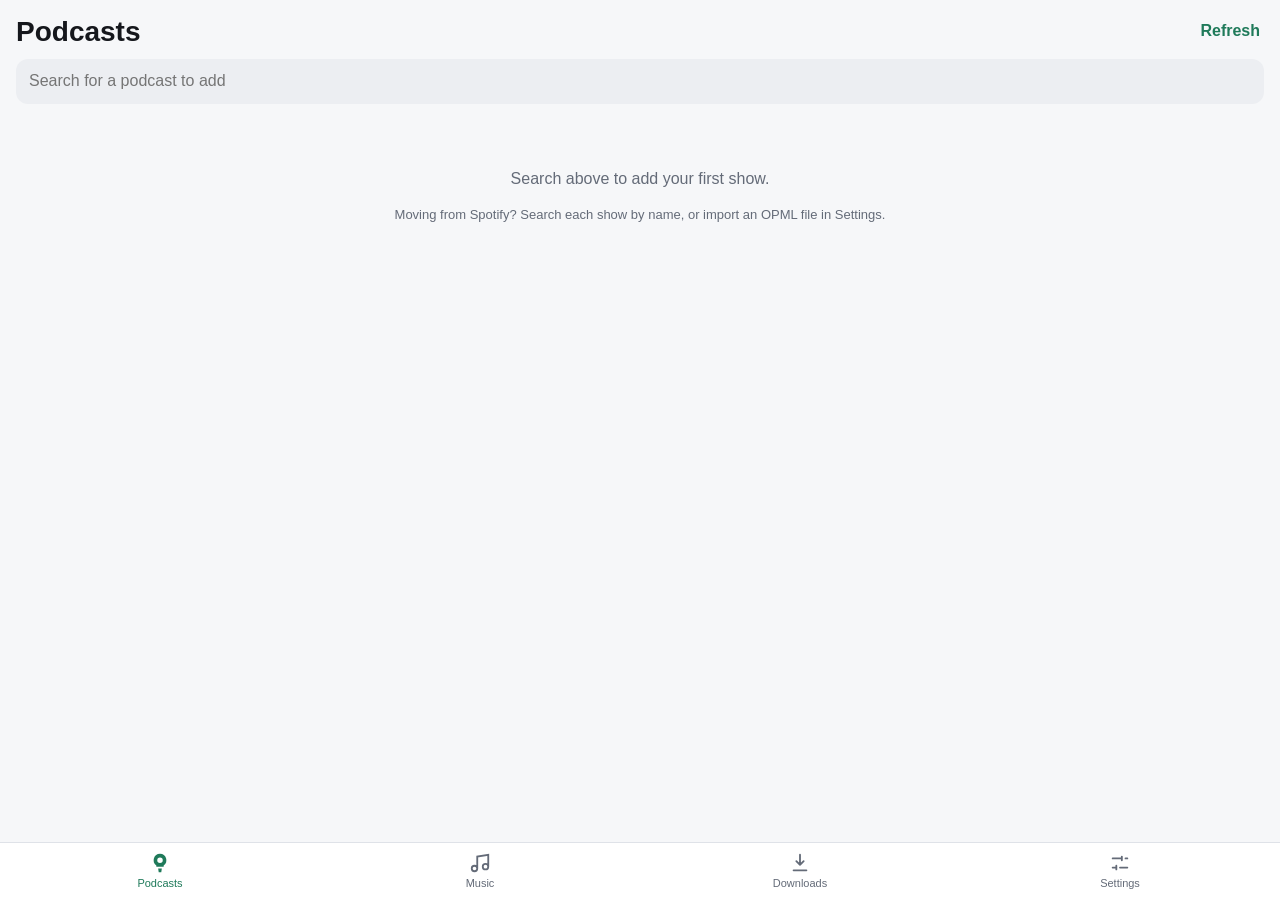
<file: index.html>
<!doctype html>
<html lang="en">
<head>
  <meta charset="utf-8">
  <meta name="viewport" content="width=device-width, initial-scale=1, viewport-fit=cover">
  <title>Podplayer</title>
  <meta name="description" content="Podcasts and your Google Drive music, free.">
  <meta name="theme-color" content="#0f1115" media="(prefers-color-scheme: dark)">
  <meta name="theme-color" content="#f6f7f9" media="(prefers-color-scheme: light)">
  <meta name="apple-mobile-web-app-capable" content="yes">
  <meta name="mobile-web-app-capable" content="yes">
  <meta name="apple-mobile-web-app-status-bar-style" content="black-translucent">
  <meta name="apple-mobile-web-app-title" content="Podplayer">
  <link rel="apple-touch-icon" href="icons/icon-180.png">
  <link rel="icon" href="icons/icon-192.png">
  <link rel="manifest" href="manifest.webmanifest">
  <link rel="stylesheet" href="css/app.css">
</head>
<body>
  <main id="main"></main>

  <div id="mini" class="mini" data-act="open-full" hidden>
    <div class="mini-progress"></div>
    <img class="mini-art" alt="">
    <div class="mini-text"><span class="mini-title"></span><span class="mini-sub"></span></div>
    <button class="icon-btn mini-toggle" data-act="toggle" aria-label="Play or pause"></button>
  </div>

  <nav class="tabs">
    <button data-act="tab" data-tab="podcasts" class="active">
      <svg viewBox="0 0 24 24"><path d="M12 2a7 7 0 0 0-4 12.7V16h8v-1.3A7 7 0 0 0 12 2zm0 4a3 3 0 1 1 0 6 3 3 0 0 1 0-6zM10 18h4l-.6 4h-2.8z"/></svg>
      <span>Podcasts</span>
    </button>
    <button data-act="tab" data-tab="music">
      <svg viewBox="0 0 24 24"><path d="M9 18V5l12-2v13M9 18a3 3 0 1 1-6 0 3 3 0 0 1 6 0zm12-2a3 3 0 1 1-6 0 3 3 0 0 1 6 0z" fill="none" stroke="currentColor" stroke-width="2"/></svg>
      <span>Music</span>
    </button>
    <button data-act="tab" data-tab="downloads">
      <svg viewBox="0 0 24 24"><path d="M12 3v11m0 0l-4-4m4 4l4-4M5 20h14" fill="none" stroke="currentColor" stroke-width="2" stroke-linecap="round"/></svg>
      <span>Downloads</span>
    </button>
    <button data-act="tab" data-tab="settings">
      <svg viewBox="0 0 24 24"><path d="M4 7h10m4 0h2M4 17h4m4 0h8M14 5v4m-6 6v4" fill="none" stroke="currentColor" stroke-width="2" stroke-linecap="round"/></svg>
      <span>Settings</span>
    </button>
  </nav>

  <section id="full" class="full" aria-label="Now playing">
    <button class="grab" data-act="close-full" aria-label="Close player"></button>
    <div class="full-body"></div>
  </section>

  <div id="sheet" class="sheet"></div>
  <div id="toast" class="toast" role="status"></div>

  <script type="module" src="js/app.js"></script>
</body>
</html>
</file>
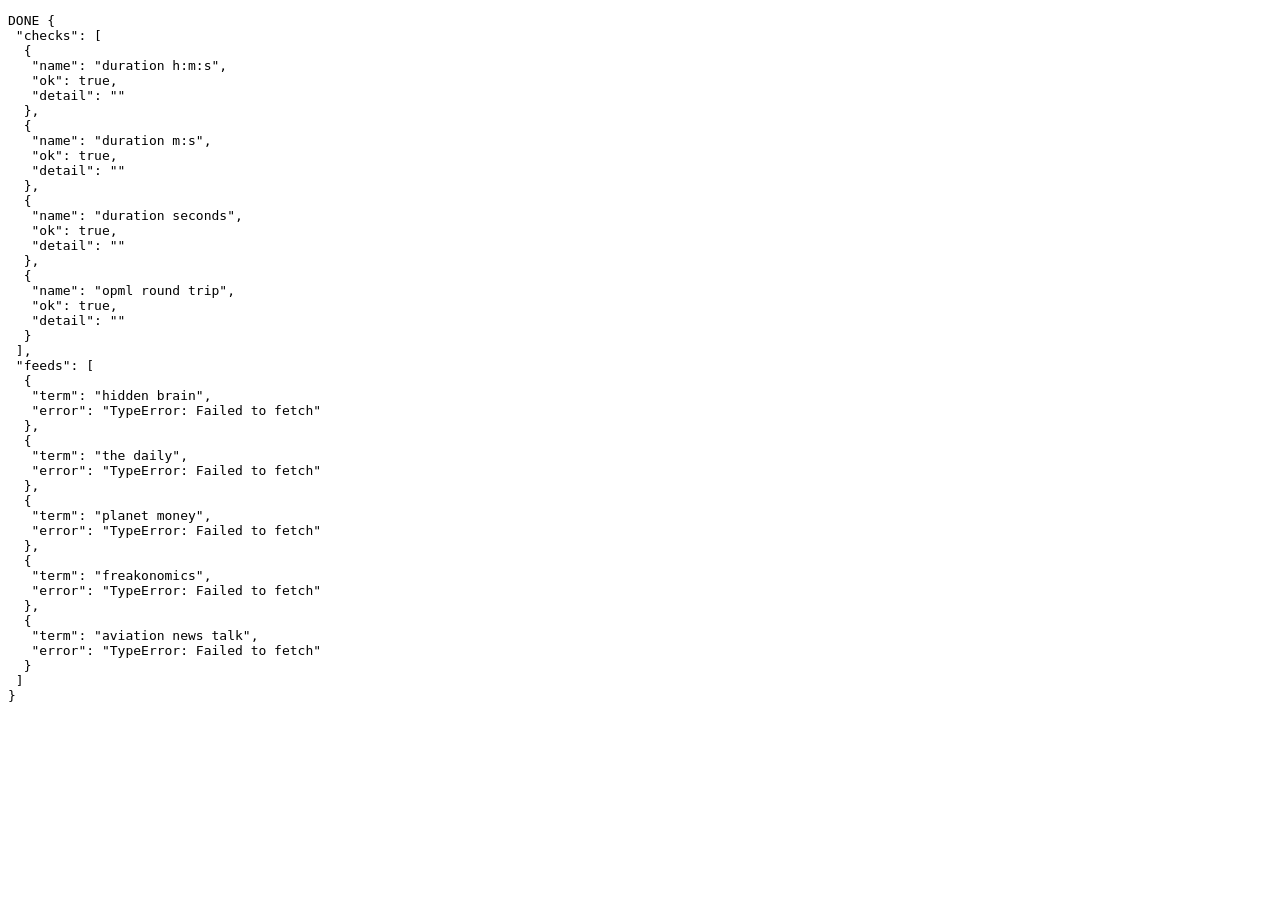
<file: test/parser.html>
<!doctype html>
<meta charset="utf-8">
<title>Parser test</title>
<pre id="out">running</pre>
<script type="module">
  import { search, loadFeed, parseDuration, parseOpml, buildOpml } from '../js/podcasts.js';
  const out = document.getElementById('out');
  const results = { checks: [], feeds: [] };
  const check = (name, ok, detail = '') => results.checks.push({ name, ok, detail });

  check('duration h:m:s', parseDuration('1:02:03') === 3723);
  check('duration m:s', parseDuration('62:03') === 3723);
  check('duration seconds', parseDuration('3723') === 3723);
  const opml = buildOpml([{ title: 'A & B', feedUrl: 'https://x.test/feed?a=1&b=2' }]);
  check('opml round trip', parseOpml(opml)[0] === 'https://x.test/feed?a=1&b=2');

  const terms = ['hidden brain', 'the daily', 'planet money', 'freakonomics', 'aviation news talk'];
  for (const term of terms) {
    try {
      const hits = await search(term);
      const hit = hits[0];
      const { podcast, episodes } = await loadFeed(hit.feedUrl);
      const e = episodes[0];
      results.feeds.push({
        term, feed: hit.feedUrl, title: podcast.title, art: Boolean(podcast.artwork),
        episodes: episodes.length, first: e?.title, audio: e?.audioUrl?.slice(0, 60), duration: e?.duration,
        date: e ? new Date(e.pubDate).toISOString().slice(0, 10) : null,
        uniqueIds: new Set(episodes.map(x => x.id)).size === episodes.length,
      });
    } catch (err) {
      results.feeds.push({ term, error: String(err) });
    }
  }
  out.textContent = 'DONE ' + JSON.stringify(results, null, 1);
</script>
</file>
<file: css/app.css>
:root {
  --bg: #f6f7f9;
  --surface: #ffffff;
  --surface-2: #eceef2;
  --text: #15171c;
  --muted: #646b78;
  --accent: #1f7a5a;
  --accent-text: #ffffff;
  --line: #dfe2e8;
  --danger: #b3261e;
  --shadow: 0 8px 30px rgba(0, 0, 0, .12);
  --tabs-h: 58px;
  --mini-h: 62px;
  --safe-b: env(safe-area-inset-bottom, 0px);
  --safe-t: env(safe-area-inset-top, 0px);
  color-scheme: light;
}
@media (prefers-color-scheme: dark) {
  :root:not([data-theme="light"]) {
    --bg: #0f1115;
    --surface: #181b21;
    --surface-2: #232730;
    --text: #eef0f4;
    --muted: #9aa1ad;
    --accent: #3ccf95;
    --accent-text: #08140f;
    --line: #2a2f38;
    --danger: #ff8a80;
    --shadow: 0 8px 30px rgba(0, 0, 0, .5);
    color-scheme: dark;
  }
}
:root[data-theme="dark"] {
  --bg: #0f1115; --surface: #181b21; --surface-2: #232730; --text: #eef0f4; --muted: #9aa1ad;
  --accent: #3ccf95; --accent-text: #08140f; --line: #2a2f38; --danger: #ff8a80; color-scheme: dark;
}

* { box-sizing: border-box; }
html, body { margin: 0; height: 100%; }
body {
  background: var(--bg);
  color: var(--text);
  font: 16px/1.4 -apple-system, BlinkMacSystemFont, "SF Pro Text", "Segoe UI", Roboto, sans-serif;
  -webkit-tap-highlight-color: transparent;
  overflow: hidden;
}
button { font: inherit; color: inherit; background: none; border: 0; padding: 0; cursor: pointer; }
svg { width: 24px; height: 24px; fill: currentColor; }
img { display: block; }

#main {
  position: fixed;
  inset: 0 0 calc(var(--tabs-h) + var(--safe-b)) 0;
  overflow-y: auto;
  -webkit-overflow-scrolling: touch;
  padding: var(--safe-t) 16px calc(var(--mini-h) + 16px);
}

.bar { display: flex; align-items: center; gap: 8px; position: sticky; top: 0; z-index: 2; background: var(--bg); padding: 12px 0 8px; }
.bar h1 { font-size: 28px; margin: 0; flex: 1; min-width: 0; overflow: hidden; text-overflow: ellipsis; white-space: nowrap; }
.bar .back { font-size: 34px; line-height: 1; width: 32px; margin-left: -6px; }
.bar .back + h1 { font-size: 20px; }
.text-btn { color: var(--accent); font-weight: 600; padding: 8px 4px; }

.search input, .settings input:not([type=checkbox]), .settings textarea, select {
  width: 100%; font: inherit; color: var(--text); background: var(--surface-2);
  border: 1px solid transparent; border-radius: 12px; padding: 10px 12px;
}
.search input:focus, .settings input:focus, .settings textarea:focus { outline: none; border-color: var(--accent); }
.settings textarea { resize: vertical; font-size: 14px; }
select { width: auto; padding: 6px 10px; }

.section { font-size: 18px; margin: 22px 0 10px; }
.grid { display: grid; grid-template-columns: repeat(auto-fill, minmax(100px, 1fr)); gap: 14px; }
.tile { text-align: left; }
.tile img { width: 100%; aspect-ratio: 1; object-fit: cover; border-radius: 12px; background: var(--surface-2); }
.tile span { display: -webkit-box; -webkit-line-clamp: 2; -webkit-box-orient: vertical; overflow: hidden; font-size: 13px; margin-top: 6px; }

.list { list-style: none; margin: 0; padding: 0; }
.row { display: flex; align-items: center; gap: 12px; padding: 12px 0; border-bottom: 1px solid var(--line); }
.row.played .title { color: var(--muted); }
.mark-btn { color: var(--muted); }
.mark-btn.on { color: var(--accent); }
.row-main { flex: 1; min-width: 0; text-align: left; display: flex; flex-direction: column; gap: 2px; }
.row-actions { display: flex; align-items: center; gap: 6px; }
.title { font-weight: 600; display: -webkit-box; -webkit-line-clamp: 2; -webkit-box-orient: vertical; overflow: hidden; }
.meta { color: var(--muted); font-size: 13px; }
.thumb { width: 52px; height: 52px; border-radius: 8px; object-fit: cover; background: var(--surface-2); flex: none; }
.more { text-align: center; margin: 16px 0; }
.section-row { display: flex; align-items: baseline; justify-content: space-between; }
.empty { color: var(--muted); padding: 20px 0; border: 0; }
.empty-state { text-align: center; color: var(--muted); padding: 48px 16px; }
.hint { color: var(--muted); font-size: 13px; }
.pad { padding: 0 2px; }
.loading { color: var(--muted); }
.error { color: var(--danger); }

.icon-btn { width: 40px; height: 40px; border-radius: 50%; display: grid; place-items: center; color: var(--text); flex: none; }
.icon-btn:active { background: var(--surface-2); }
.play-btn { background: var(--accent); color: var(--accent-text); }
.play-btn svg { width: 20px; height: 20px; }
.pct { font-size: 12px; font-weight: 600; color: var(--accent); }
.pill { background: var(--accent); color: var(--accent-text); font-weight: 600; border-radius: 999px; padding: 8px 16px; display: inline-block; }
.pill.subtle { background: var(--surface-2); color: var(--text); }
.pill:disabled { opacity: .6; }
.settings label.file-pill { cursor: pointer; width: auto; display: inline-block; font-size: 16px; }

.show-head { display: flex; gap: 14px; align-items: center; margin: 6px 0 12px; }
.show-head img { width: 110px; height: 110px; border-radius: 14px; object-fit: cover; background: var(--surface-2); }
.show-head .pill { margin-top: 8px; }

.banner { display: flex; gap: 12px; align-items: center; background: var(--surface); border-radius: 14px; padding: 12px 14px; margin: 8px 0; box-shadow: var(--shadow); }
.banner span { flex: 1; font-size: 14px; }

.settings { display: flex; flex-direction: column; gap: 14px; margin: 10px 0 24px; align-items: flex-start; }
.settings label { display: flex; flex-direction: column; gap: 6px; width: 100%; font-weight: 600; font-size: 14px; }
.settings label.check { flex-direction: row; align-items: center; font-weight: 400; }
.settings .label { font-weight: 600; margin: 8px 0 0; font-size: 14px; }

/* bottom tabs */
.tabs {
  position: fixed; left: 0; right: 0; bottom: 0; z-index: 5;
  height: calc(var(--tabs-h) + var(--safe-b)); padding-bottom: var(--safe-b);
  display: flex; background: var(--surface); border-top: 1px solid var(--line);
}
.tabs button { flex: 1; display: flex; flex-direction: column; align-items: center; justify-content: center; gap: 2px; font-size: 11px; color: var(--muted); }
.tabs button.active { color: var(--accent); }
.tabs svg { width: 22px; height: 22px; }

/* mini player */
.mini {
  position: fixed; left: 8px; right: 8px; z-index: 6;
  bottom: calc(var(--tabs-h) + var(--safe-b) + 6px);
  height: var(--mini-h); display: flex; align-items: center; gap: 10px;
  background: var(--surface); border-radius: 14px; padding: 8px 10px; box-shadow: var(--shadow); overflow: hidden;
}
.mini[hidden] { display: none; }
.mini-progress { position: absolute; left: 0; bottom: 0; height: 3px; background: var(--accent); width: 0; }
.mini-art { width: 44px; height: 44px; border-radius: 8px; object-fit: cover; background: var(--surface-2); }
.mini-text { flex: 1; min-width: 0; display: flex; flex-direction: column; }
.mini-title { font-weight: 600; font-size: 14px; white-space: nowrap; overflow: hidden; text-overflow: ellipsis; }
.mini-sub { font-size: 12px; color: var(--muted); white-space: nowrap; overflow: hidden; text-overflow: ellipsis; }

/* full player and sheets slide up */
.full, .sheet {
  position: fixed; inset: 0; z-index: 10; transform: translateY(105%); transition: transform .28s ease;
}
.full { background: var(--bg); overflow-y: auto; padding: calc(var(--safe-t) + 8px) 20px calc(var(--safe-b) + 24px); }
.full.open, .sheet.open { transform: none; }
.grab { display: block; width: 44px; height: 5px; border-radius: 3px; background: var(--line); margin: 6px auto 14px; padding: 10px 0; background-clip: content-box; }
.full-art { width: min(78vw, 340px); aspect-ratio: 1; object-fit: cover; border-radius: 18px; margin: 8px auto 18px; box-shadow: var(--shadow); background: var(--surface-2); }
.full h2 { font-size: 20px; margin: 4px 0 14px; }
.scrub { width: 100%; accent-color: var(--accent); }
.times { display: flex; justify-content: space-between; color: var(--muted); font-size: 12px; font-variant-numeric: tabular-nums; }
.controls { display: flex; justify-content: center; align-items: center; gap: 28px; margin: 14px 0; }
.icon-btn.big { width: 56px; height: 56px; }
.icon-btn.big svg { width: 34px; height: 34px; }
.icon-btn.big text { fill: currentColor; font-weight: 700; }
.icon-btn.huge { width: 76px; height: 76px; background: var(--accent); color: var(--accent-text); }
.icon-btn.huge svg { width: 40px; height: 40px; }
.chips { display: flex; gap: 12px; flex-wrap: wrap; align-items: center; justify-content: center; color: var(--muted); font-size: 14px; }

.sheet { background: rgba(0, 0, 0, .35); display: flex; align-items: flex-end; }
.sheet-card {
  background: var(--surface); width: 100%; max-height: 86vh; overflow-y: auto;
  border-radius: 18px 18px 0 0; padding: 4px 18px calc(var(--safe-b) + 24px);
}
.sheet-card h2 { font-size: 20px; margin: 6px 0 12px; }
.sheet-actions { display: flex; gap: 8px; flex-wrap: wrap; margin-bottom: 14px; }
.sync-box { background: var(--surface); border-radius: 14px; padding: 14px; }
.sync-box .label { margin-top: 0; }
.sync-box .steps, .sync-box p { margin: 0; }
.sync-box a { color: var(--accent); }
.steps { padding-left: 20px; }
.steps li { margin: 6px 0; }
a.pill { text-decoration: none; }
.notes { font-size: 15px; overflow-wrap: anywhere; }
.notes a { color: var(--accent); }

.toast {
  position: fixed; left: 50%; bottom: calc(var(--tabs-h) + var(--mini-h) + var(--safe-b) + 18px); z-index: 20;
  transform: translate(-50%, 20px); opacity: 0; pointer-events: none; transition: .2s;
  background: var(--text); color: var(--bg); padding: 10px 16px; border-radius: 12px; font-size: 14px; max-width: calc(100% - 32px);
}
.toast.show { opacity: 1; transform: translate(-50%, 0); }
</file>
